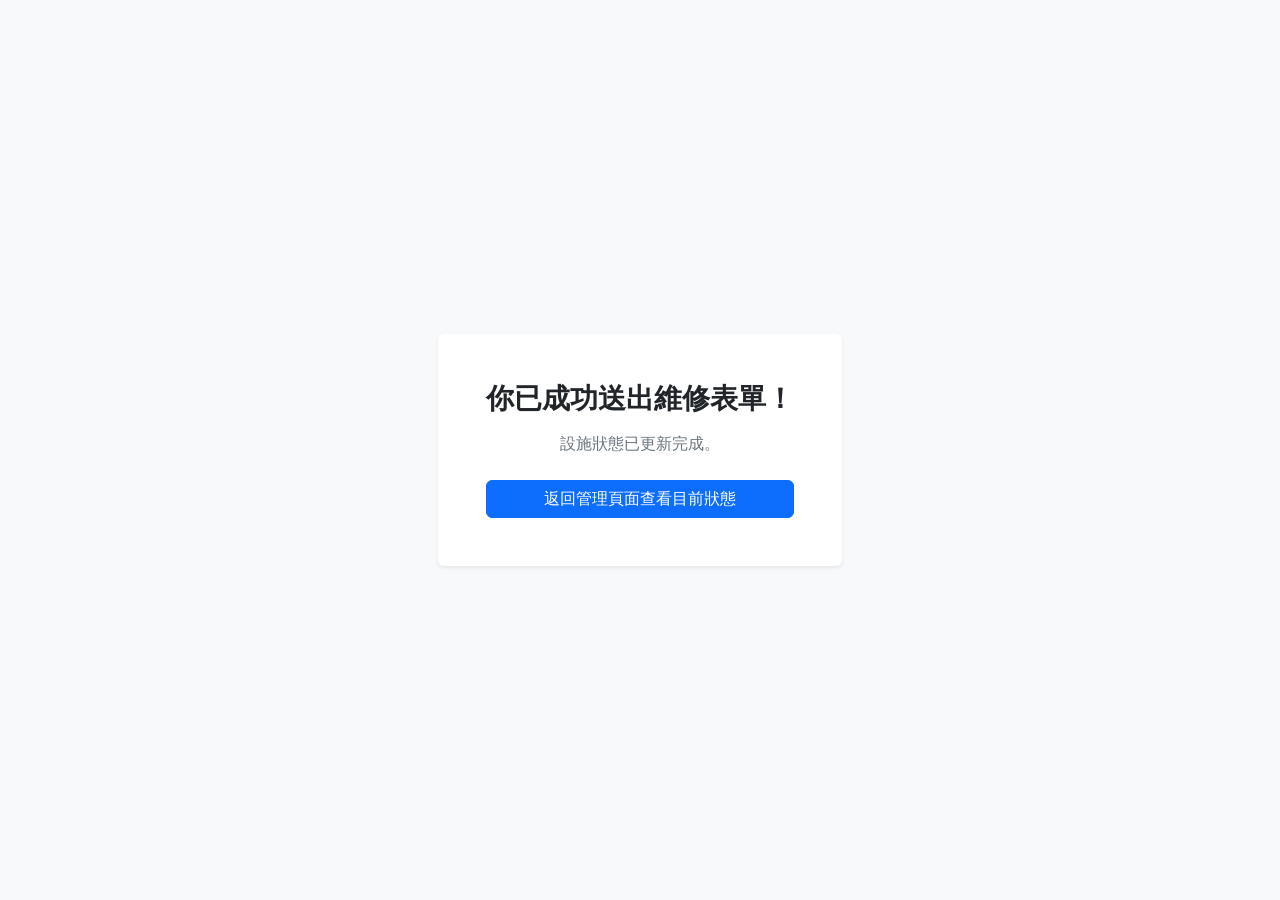
<file: templates/success.html>
<!doctype html>
<html lang="zh-Hant">
<head>
    <meta charset="utf-8">
    <meta name="viewport" content="width=device-width, initial-scale=1">
    <title>表單送出成功</title>
    <link
        href="https://cdn.jsdelivr.net/npm/bootstrap@5.3.3/dist/css/bootstrap.min.css"
        rel="stylesheet"
        integrity="sha384-QWTKZyjpPEjISv5WaRU9OFeRpok6YctnYmDr5pNlyT2bRjXh0JMhjY6hW+ALEwIH"
        crossorigin="anonymous"
    >
</head>
<body class="bg-light">
    <main class="container min-vh-100 d-flex align-items-center justify-content-center py-5">
        <section class="card border-0 shadow-sm text-center p-4 p-md-5">
            <h1 class="h3 fw-bold mb-3">你已成功送出維修表單！</h1>
            <p class="text-secondary mb-4">設施狀態已更新完成。</p>

            <a href="{{ url_for('facility.index') }}" class="btn btn-primary px-4">
                返回管理頁面查看目前狀態
            </a>
        </section>
    </main>
</body>
</html>
</file>
